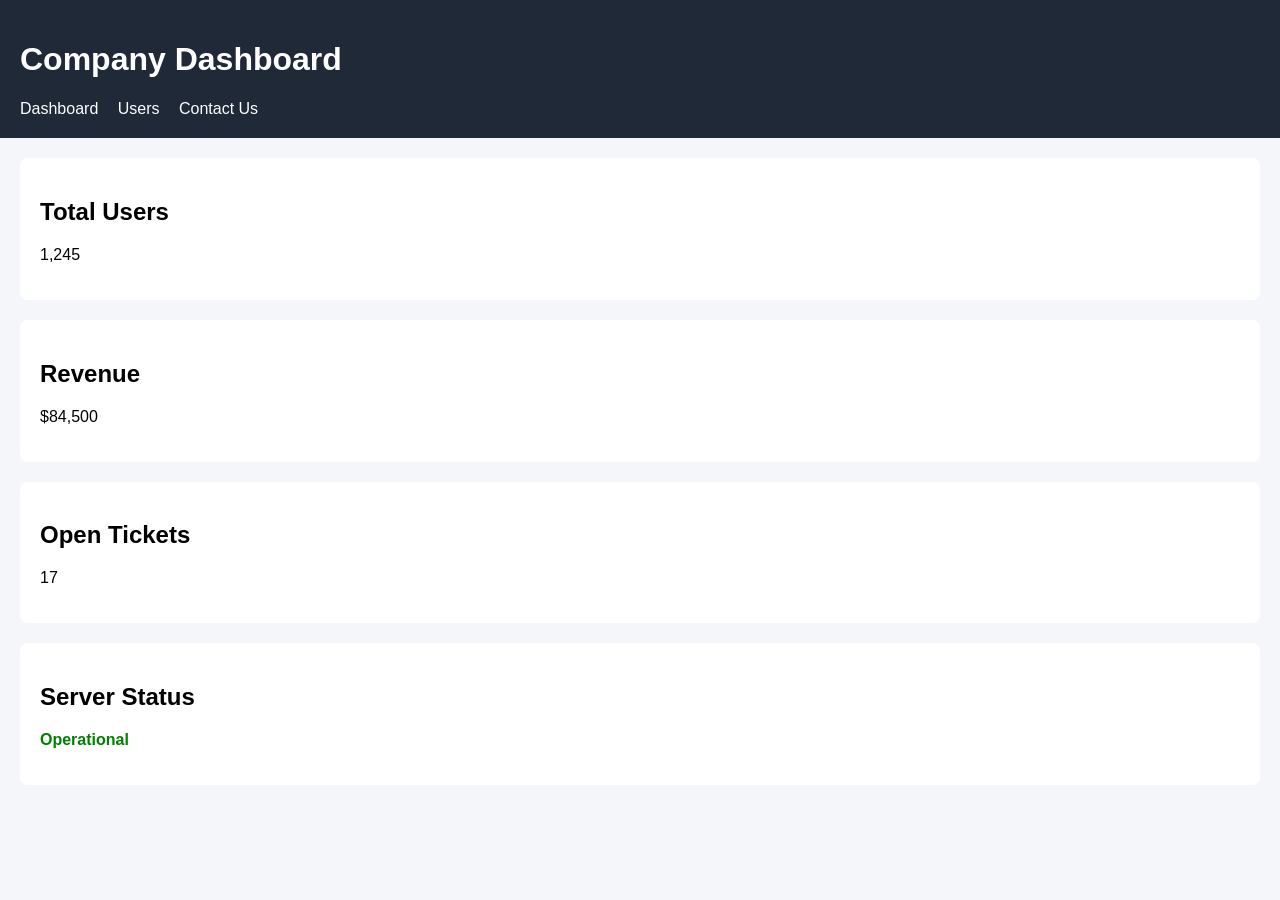
<file: index.html>
<!DOCTYPE html>
<html lang="en">
<head>
    <meta charset="UTF-8">
    <meta name="viewport" content="width=device-width, initial-scale=1.0">
    <title>Dashboard</title>
    <link rel="stylesheet" href="css/styles.css">
</head>
<body>

    <header>
        <h1>Company Dashboard</h1>

        <nav>
            <a href="index.html">Dashboard</a>
            <a href="users.html">Users</a>
            <a href="contact.html">Contact Us</a>
        </nav>
    </header>

    <main class="container">

        <section class="card">
            <h2>Total Users</h2>
            <p>1,245</p>
        </section>

        <section class="card">
            <h2>Revenue</h2>
            <p>$84,500</p>
        </section>

        <section class="card">
            <h2>Open Tickets</h2>
            <p>17</p>
        </section>

        <section class="card">
            <h2>Server Status</h2>
            <p class="success">Operational</p>
        </section>

    </main>

    <script src="js/app.js"></script>
</body>
</html>
</file>
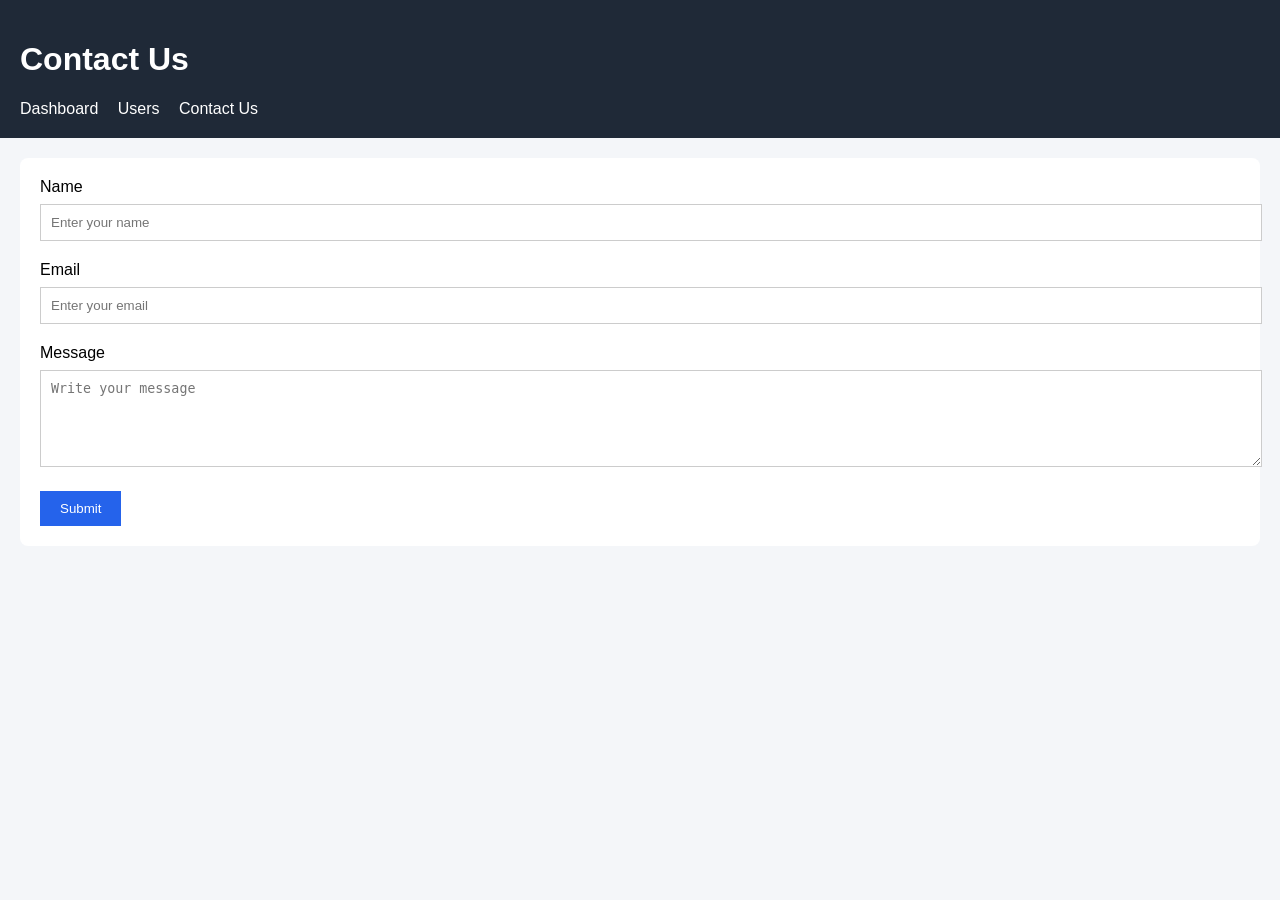
<file: contact.html>
<!DOCTYPE html>
<html lang="en">
<head>
    <meta charset="UTF-8">
    <meta name="viewport" content="width=device-width, initial-scale=1.0">
    <title>Contact Us</title>
    <link rel="stylesheet" href="css/styles.css">
</head>
<body>

    <header>
        <h1>Contact Us</h1>

        <nav>
            <a href="index.html">Dashboard</a>
            <a href="users.html">Users</a>
            <a href="contact.html">Contact Us</a>
        </nav>
    </header>

    <main class="container">

        <form class="contact-form">

            <label>Name</label>
            <input type="text" placeholder="Enter your name">

            <label>Email</label>
            <input type="email" placeholder="Enter your email">

            <label>Message</label>
            <textarea rows="5" placeholder="Write your message"></textarea>

            <button type="submit">Submit</button>

        </form>

    </main>

    <script src="js/app.js"></script>
</body>
</html>
</file>
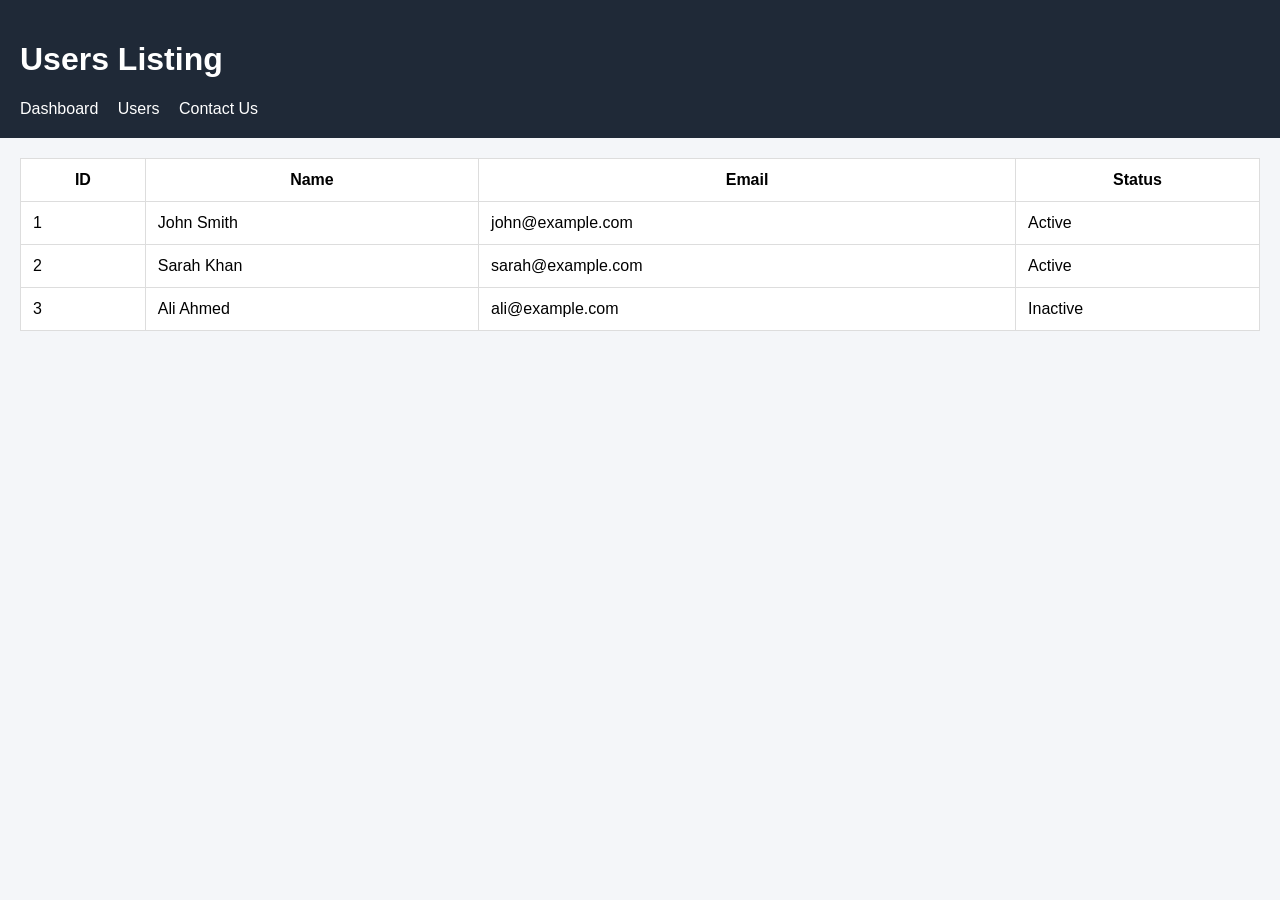
<file: users.html>
<!DOCTYPE html>
<html lang="en">
<head>
    <meta charset="UTF-8">
    <meta name="viewport" content="width=device-width, initial-scale=1.0">
    <title>Users Listing</title>
    <link rel="stylesheet" href="css/styles.css">
</head>
<body>

    <header>
        <h1>Users Listing</h1>

        <nav>
            <a href="index.html">Dashboard</a>
            <a href="users.html">Users</a>
            <a href="contact.html">Contact Us</a>
        </nav>
    </header>

    <main class="container">

        <table>
            <thead>
                <tr>
                    <th>ID</th>
                    <th>Name</th>
                    <th>Email</th>
                    <th>Status</th>
                </tr>
            </thead>

            <tbody>
                <tr>
                    <td>1</td>
                    <td>John Smith</td>
                    <td>john@example.com</td>
                    <td>Active</td>
                </tr>

                <tr>
                    <td>2</td>
                    <td>Sarah Khan</td>
                    <td>sarah@example.com</td>
                    <td>Active</td>
                </tr>

                <tr>
                    <td>3</td>
                    <td>Ali Ahmed</td>
                    <td>ali@example.com</td>
                    <td>Inactive</td>
                </tr>
            </tbody>
        </table>

    </main>

    <script src="js/app.js"></script>
</body>
</html>
</file>
<file: css/styles.css>
body {
    margin: 0;
    font-family: Arial, sans-serif;
    background: #f4f6f9;
}

header {
    background: #1f2937;
    color: white;
    padding: 20px;
}

nav {
    margin-top: 10px;
}

nav a {
    color: white;
    text-decoration: none;
    margin-right: 15px;
}

.container {
    padding: 20px;
}

.card {
    background: white;
    padding: 20px;
    margin-bottom: 20px;
    border-radius: 8px;
}

.success {
    color: green;
    font-weight: bold;
}

table {
    width: 100%;
    background: white;
    border-collapse: collapse;
}

table th,
table td {
    padding: 12px;
    border: 1px solid #ddd;
}

.contact-form {
    background: white;
    padding: 20px;
    border-radius: 8px;
}

.contact-form input,
.contact-form textarea {
    width: 100%;
    padding: 10px;
    margin-top: 8px;
    margin-bottom: 20px;
    border: 1px solid #ccc;
}

button {
    background: #2563eb;
    color: white;
    border: none;
    padding: 10px 20px;
    cursor: pointer;
}

button:hover {
    background: #1d4ed8;
}
</file>
